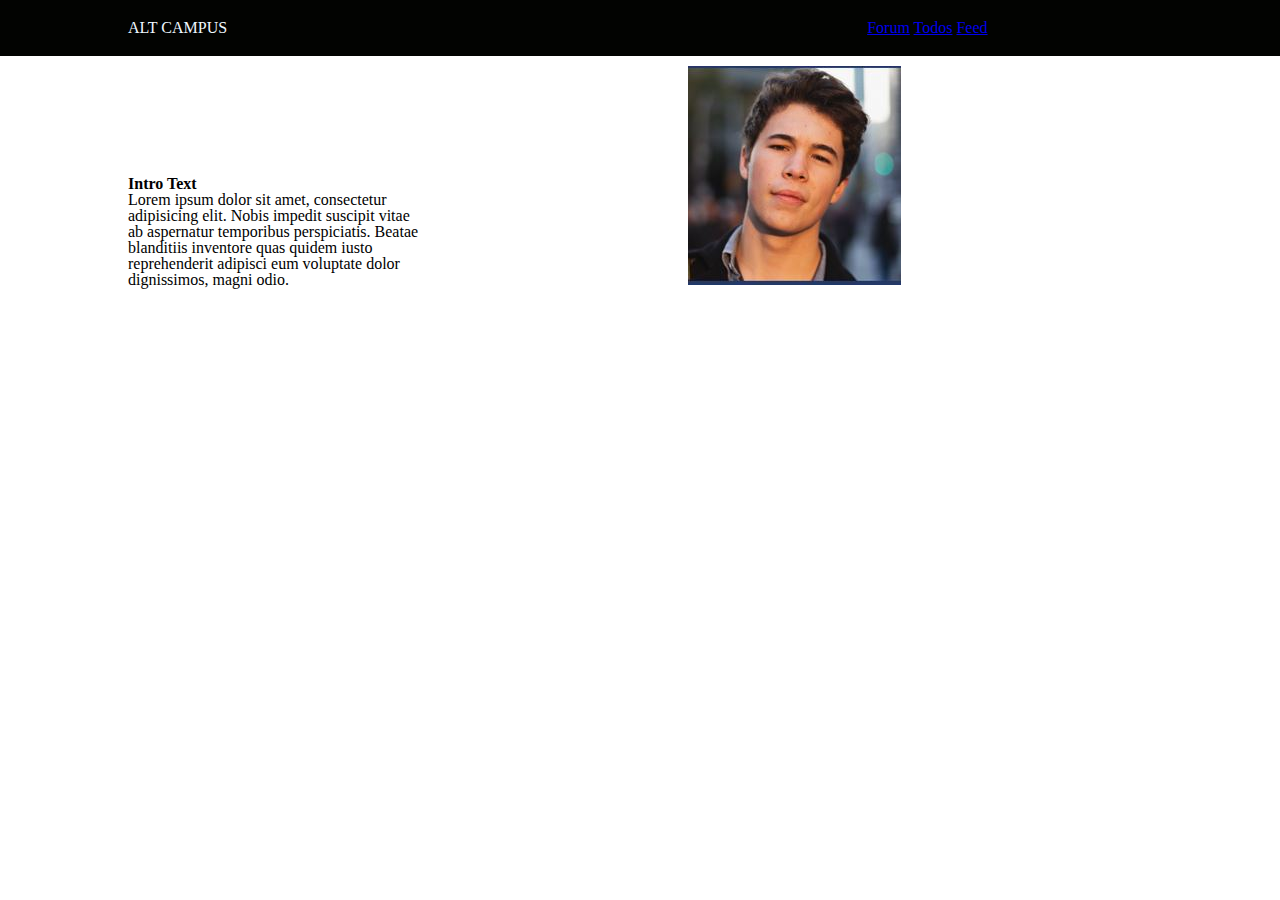
<file: block-BHaaax/index.html>
<!DOCTYPE html>
<html lang="en">

<head>
  <meta charset="UTF-8">
  <meta http-equiv="X-UA-Compatible" content="IE=edge">
  <meta name="viewport" content="width=device-width, initial-scale=1.0">
  <title>Document</title>
  <link rel="stylesheet" href="style.css">
</head>

<body>
  <header>
    <div class="header">
      <div class="logo">
        <h1>ALT CAMPUS</h1>
       </div><!--
        --><div class="navigation">
        <nav>
          <a href="#">Forum</a>
          <a href="#">Todos</a>
          <a href="#">Feed</a>
        </nav>
      </div>
    </div>
  </header>
  <!-- done -->
  <main>
    <section>
      <article>
        <div class="article">
          <h2>Intro Text</h2>
          <p>Lorem ipsum dolor sit amet, consectetur adipisicing elit. Nobis impedit suscipit vitae ab aspernatur temporibus perspiciatis. Beatae blanditiis inventore quas quidem iusto reprehenderit adipisci eum voluptate dolor dignissimos, magni odio.</p>
        </div>
        <div class="image">
          <img src="Capture.JPG" alt="img">
        </div>
      </article>
    </section>
  </main>
  <footer></footer>
</body>

</html>
</file>
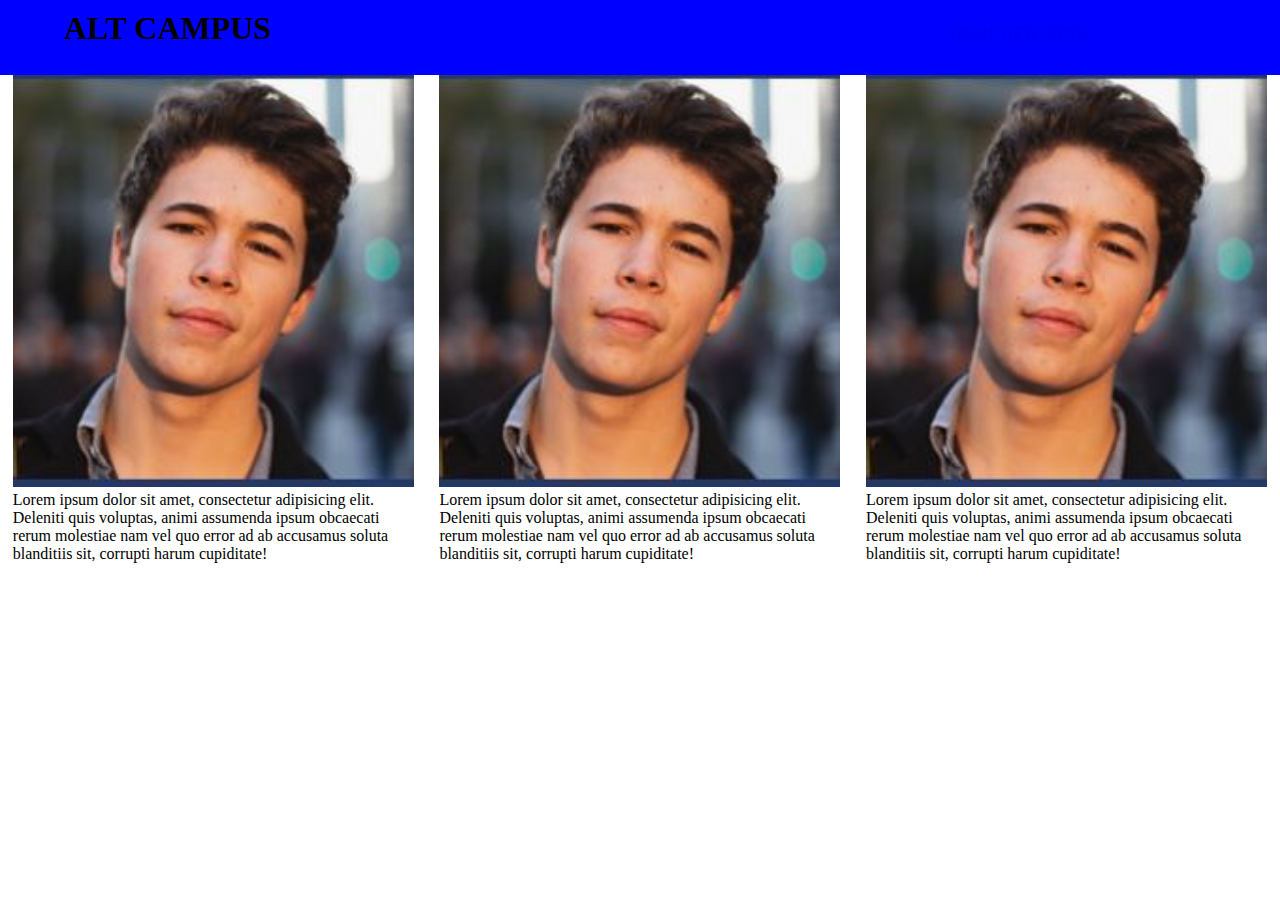
<file: block-BHaaba/index.html>
<!-- ### Exercise 2

1. Create a simple page having a header, main content, and a footer.

2. Inside the header keep the brand name to the left and all the navigation to the right.

3. Inside the main content crate three columns. In each column take one image and a paragraph below the image.
4. Using float is necessary. -->
<!DOCTYPE html>
<html lang="en">
  <!-- add -->
<head>
  <meta charset="UTF-8">
  <meta http-equiv="X-UA-Compatible" content="IE=edge">
  <meta name="viewport" content="width=device-width, initial-scale=1.0">
  <title>Document</title>
  <link rel="stylesheet" href="style.css">
</head>
<body>
  <header class="clearfix">
    <h1 class="head">ALT CAMPUS</h1>
    <nav>
      <a href="#">HOME</a>
      <a href="#">NEW!</a>
      <a href="#">FEED</a>
    </nav>
  </header>
  <main class="clearfix">
    <div>
      <img src="Capture.JPG" alt="">
      <p>Lorem ipsum dolor sit amet, consectetur adipisicing elit. Deleniti quis voluptas, animi assumenda ipsum obcaecati rerum molestiae nam vel quo error ad ab accusamus soluta blanditiis sit, corrupti harum cupiditate!</p>
    </div>
    <div><img src="Capture.JPG" alt="">
    <p>Lorem ipsum dolor sit amet, consectetur adipisicing elit. Deleniti quis voluptas, animi assumenda ipsum obcaecati
      rerum molestiae nam vel quo error ad ab accusamus soluta blanditiis sit, corrupti harum cupiditate!</p></div>
    <div><img src="Capture.JPG" alt="">
    <p>Lorem ipsum dolor sit amet, consectetur adipisicing elit. Deleniti quis voluptas, animi assumenda ipsum obcaecati
      rerum molestiae nam vel quo error ad ab accusamus soluta blanditiis sit, corrupti harum cupiditate!</p></div>
  </main>
  <footer></footer>
</body>
</html>
</file>
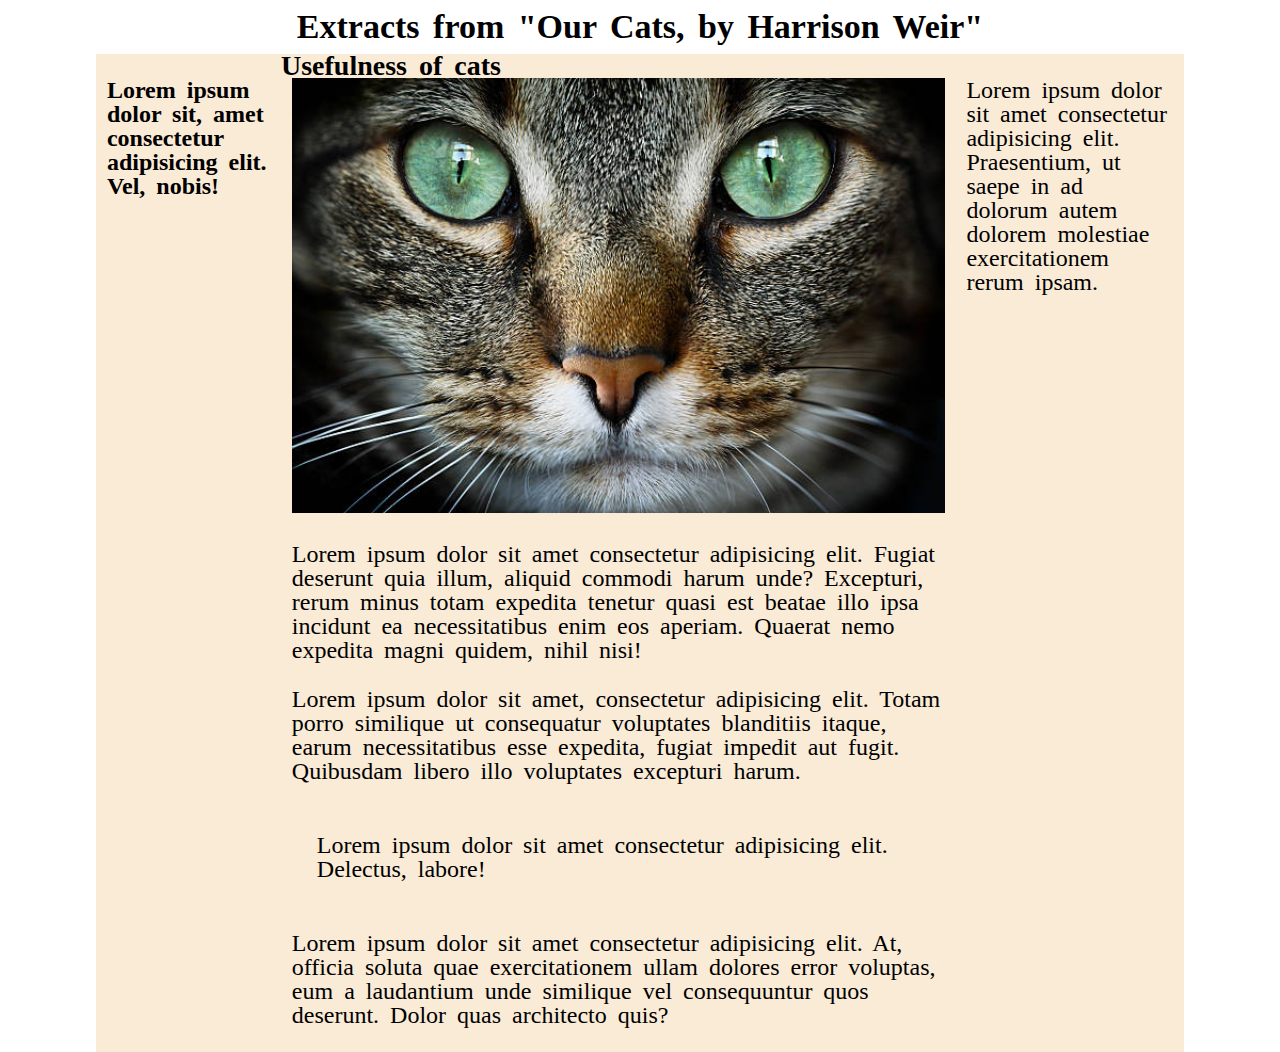
<file: block-BHaabd/index.html>
<!-- 
### Create a page according to the layout shown below

![Positioning Content Exercise 1](https://raw.githubusercontent.com/suraj122/AC-STYLE-images/master/positioning-content/ex-1.png)

- Using CSS resets is necessary.
- Use semantic tags and keep the nesting and indentation proper. -->
<!DOCTYPE html>
<html lang="en">

<head>
  <meta charset="UTF-8">
  <meta http-equiv="X-UA-Compatible" content="IE=edge">
  <meta name="viewport" content="width=device-width, initial-scale=1.0">
  <title>Usefulness of Cats</title>
  <link rel="stylesheet" href="style.css">
</head>

<body>
  <header>
    <div class="container">
      <h1>Extracts from "Our Cats, by Harrison Weir"</h1>
    </div>
  </header>
  <main>

    <article>

      <div class="container clearfix">
        <h2>Usefulness of cats</h2>
        <aside>
          <div class="col col-1">
            <h4>Lorem ipsum dolor sit, amet consectetur adipisicing elit. Vel, nobis!</h4>
          </div>
        </aside>
        <section>
          <div class="col col-2">

            <img src="cat.jpg" alt="cat-image">
            <p>Lorem ipsum dolor sit amet consectetur adipisicing elit. Fugiat deserunt quia illum, aliquid commodi
              harum unde? Excepturi, rerum minus totam expedita tenetur quasi est beatae illo ipsa incidunt ea
              necessitatibus enim eos aperiam. Quaerat nemo expedita magni quidem, nihil nisi!

            </p>
            <p>Lorem ipsum dolor sit amet, consectetur adipisicing elit. Totam porro similique ut consequatur voluptates
              blanditiis itaque, earum necessitatibus esse expedita, fugiat impedit aut fugit. Quibusdam libero illo
              voluptates excepturi harum.</p>
            <p class="quote">Lorem ipsum dolor sit amet consectetur adipisicing elit. Delectus, labore!</p>
            <p>Lorem ipsum dolor sit amet consectetur adipisicing elit. At, officia soluta quae exercitationem ullam
              dolores error voluptas, eum a laudantium unde similique vel consequuntur quos deserunt. Dolor quas
              architecto quis?</p>
          </div>
        </section>
        <aside>
          <div class="col col-3">
            <h5>Lorem ipsum dolor sit amet consectetur adipisicing elit. Praesentium, ut saepe in ad dolorum autem
              dolorem molestiae exercitationem rerum ipsam.</h5>
          </div>
          <!-- add -->
        </aside>
      </div>
    </article>
  </main>
</body>

</html>
</file>
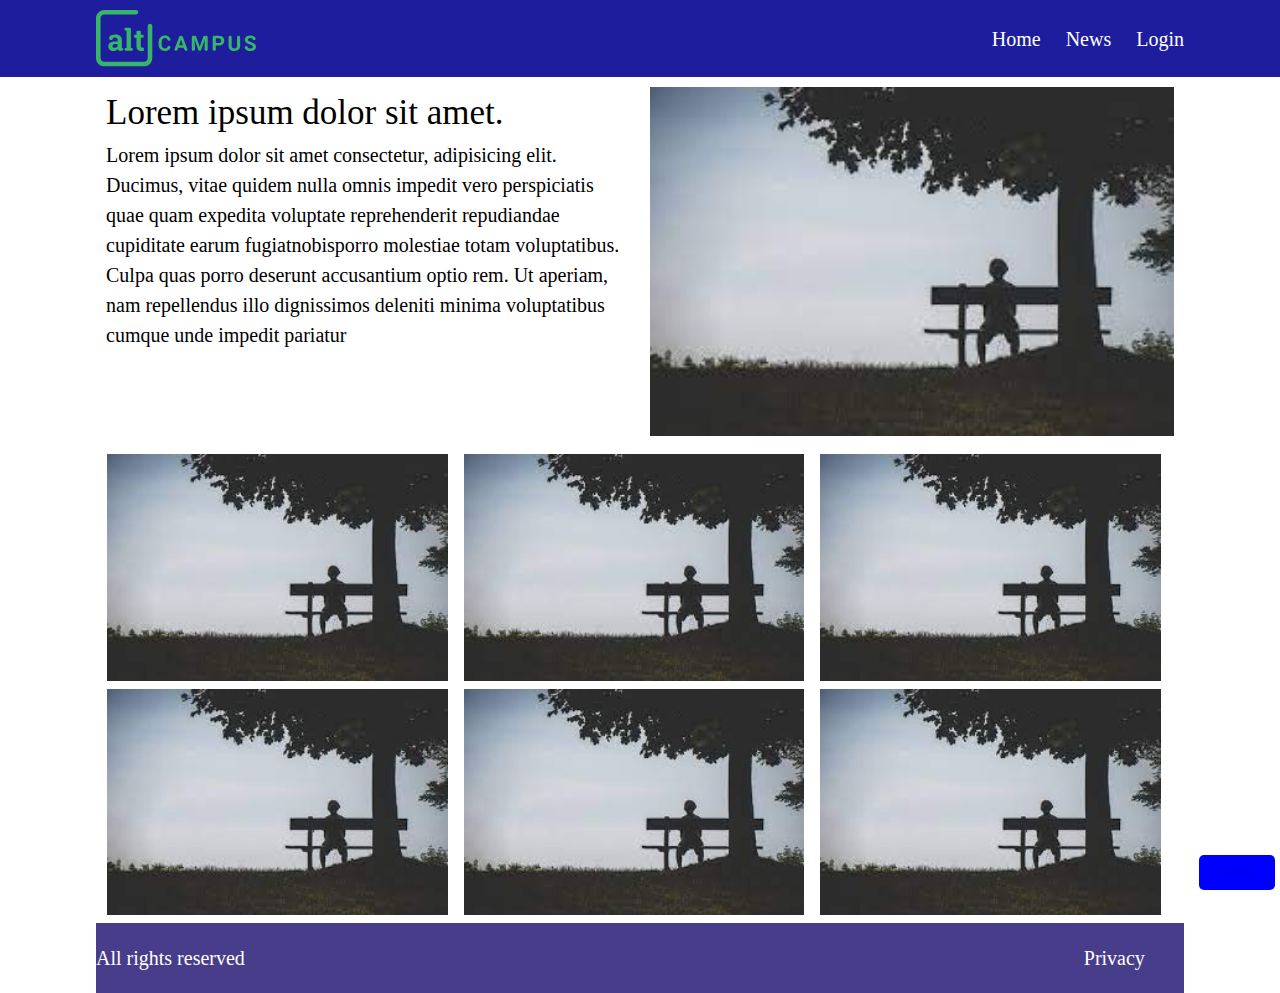
<file: block-BHaabg/index.html>
<!-- ### Exercise

1. Create a simple page having a header, main content, and a footer.

2. Inside the header keep the logo to the left and all the navigation to the right.

3. The header must be fixed at the top of the page.

4. Inside the main content take an article section having two columns. In the first column put a heading and some introductory text of the article and in the second column take an image.

5. After the article section, take a gallery section, in which there will be two rows and in both the row there will be three columns. Each column must have a different image.

6. After the gallery section footer will come.

7. Take a circular button at the right bottom corner of the page and keep its position fixed. The button should always take to the top of the page once clicked. -->
<!DOCTYPE html>
<html lang="en">

<head>
  <meta charset="UTF-8">
  <meta http-equiv="X-UA-Compatible" content="IE=edge">
  <meta name="viewport" content="width=device-width, initial-scale=1.0">
  <title>Assignment 2</title>
  <link rel="stylesheet" href="style.css">
</head>
<!-- done -->
<body>
  <header>
    <div class="container">
      <img src="logo.svg" alt="" class="logo" id="top">
      <div class="nav">
        <nav">
          <a href="#">Home</a>
          <a href="#">News</a>
          <a href="#">Login</a>
          </nav>
      </div>
    </div>
  </header>
  <main>
    <article>
      <div class="container">
        <div class="left">
          <h1>Lorem ipsum dolor sit amet.</h1>
          <p>Lorem ipsum dolor sit amet consectetur, adipisicing elit. Ducimus, vitae quidem nulla omnis       
            impedit vero perspiciatis quae quam expedita voluptate reprehenderit repudiandae cupiditate earum fugiatnobisporro
            molestiae totam voluptatibus. Culpa quas porro deserunt accusantium optio rem. Ut aperiam, nam repellendus
            illo dignissimos deleniti minima voluptatibus cumque unde impedit pariatur
          </p>
        </div><!--
        --><div class="right">
          <img src="download.jpg" alt="">
        </div>
      </div>
    </article>
    <section class="gallery container">
      <div class="row1">
        <div><img src="download.jpg" alt=""></div>
        <div><img src="download.jpg" alt=""></div>
        <div><img src="download.jpg" alt=""></div>
      </div>
      <div class="row2">
        <div><img src="download.jpg" alt=""></div>
        <div><img src="download.jpg" alt=""></div>
        <div><img src="download.jpg" alt=""></div>
      </div>
      <button><a href="#top">BACK</a></button>
    </section>
  </main>
  <footer class="container clearflow">
    <div class="left-foot">
      <p>All rights reserved</p>
    </div><!--
     --><div class="right-foot">
      <a href="#">Privacy</a>
    </div>
  </footer>
</body>

</html>
</file>
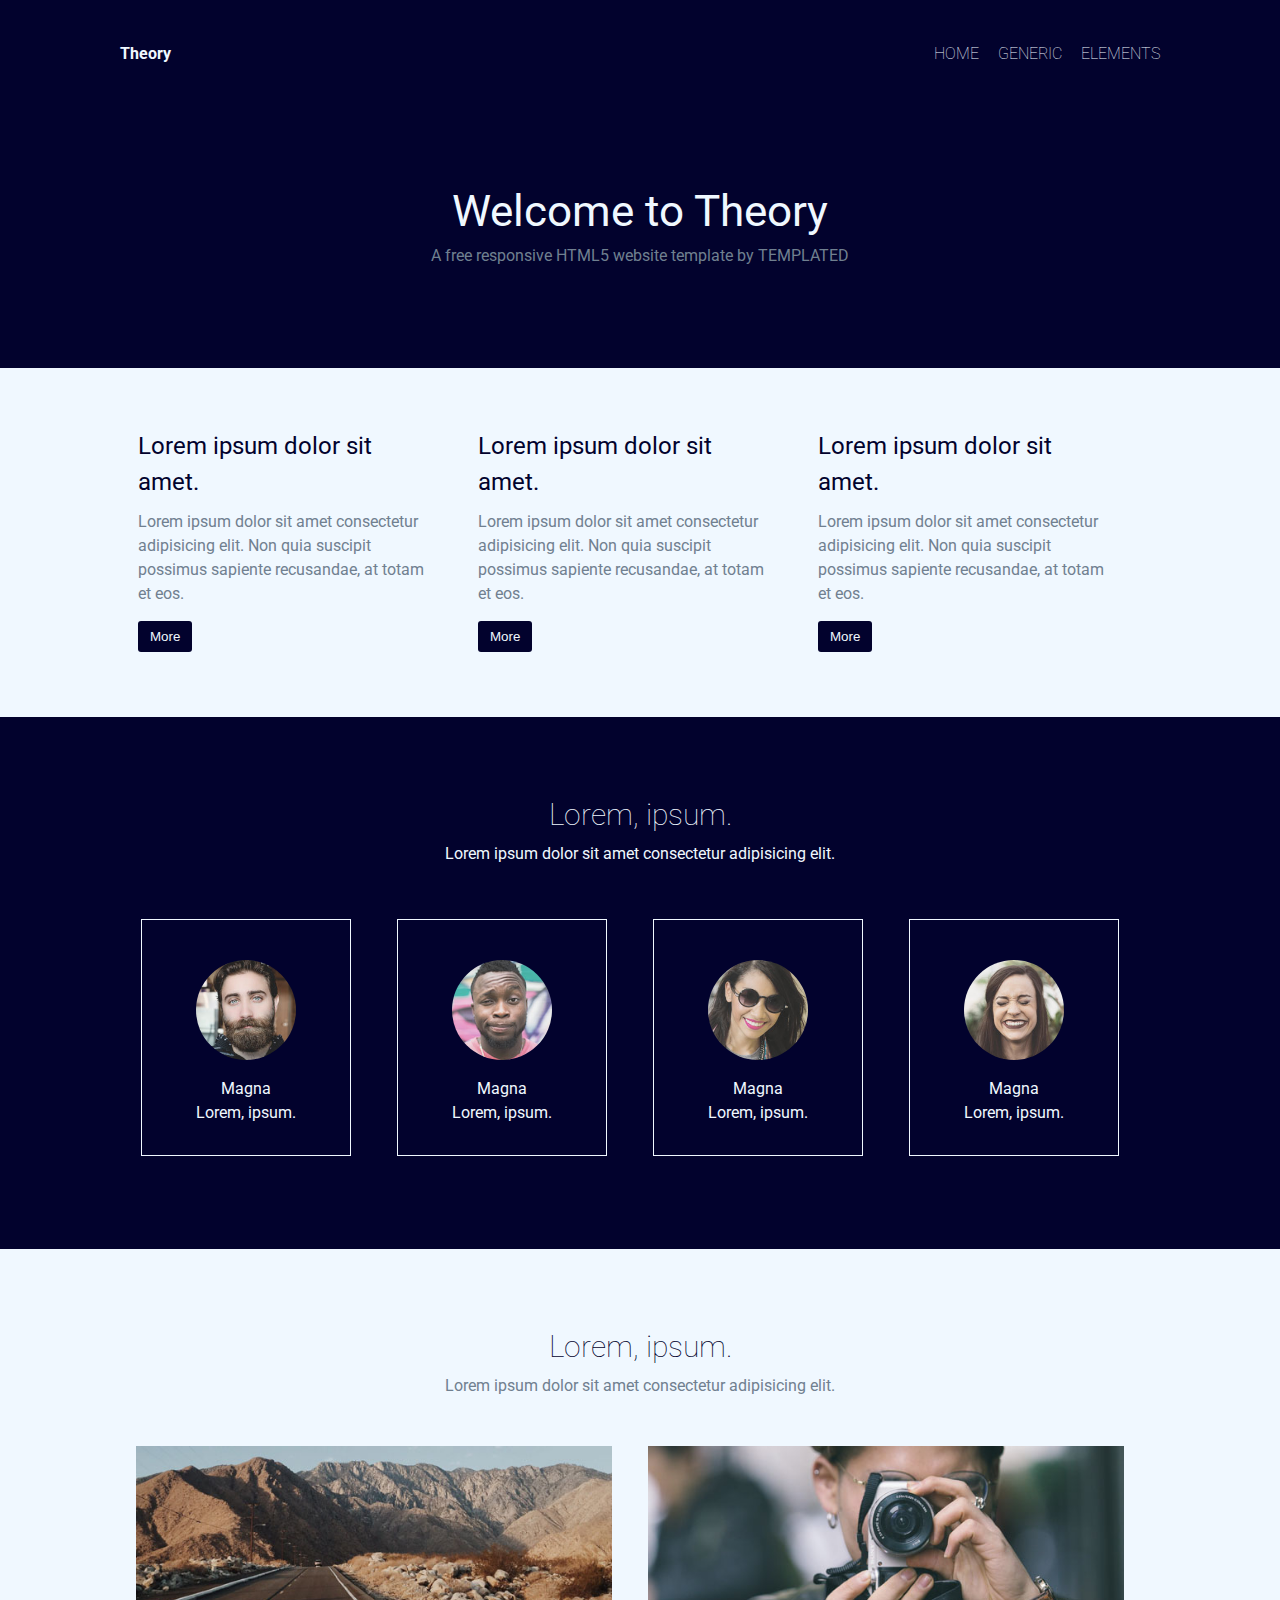
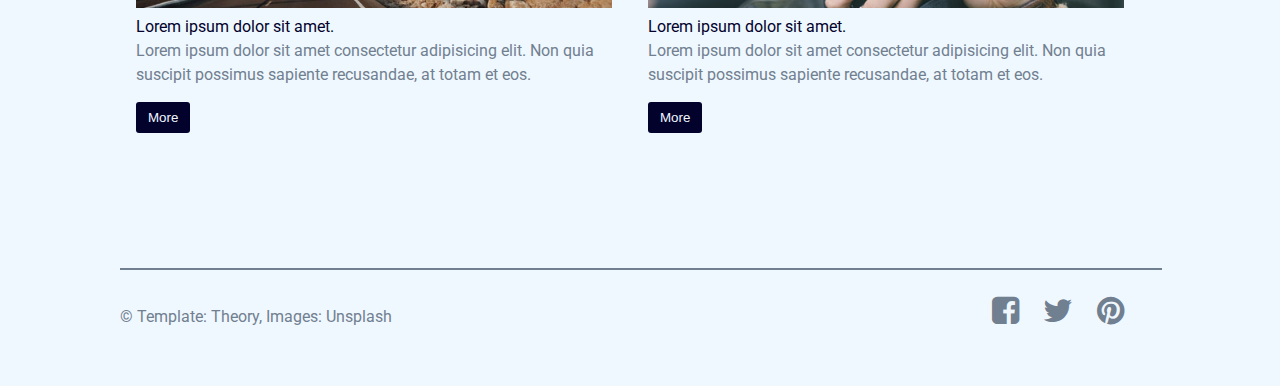
<file: block-BHaabh/index.html>
<!-- 
### Create a page according to the layout shown below
done
![Positioning Content Exercise 2](https://raw.githubusercontent.com/suraj122/AC-STYLE-images/master/positioning-content/ex-2.png)

- Using CSS resets is necessary.
- Use semantic tags and keep the nesting and indentation proper. -->
<!DOCTYPE html>
<html lang="en">

<head>
  <meta charset="UTF-8">
  <meta http-equiv="X-UA-Compatible" content="IE=edge">
  <meta name="viewport" content="width=device-width, initial-scale=1.0">
  <title>Theory</title>
  <link rel="stylesheet" href="style.css">
  <link rel="stylesheet" href="https://cdnjs.cloudflare.com/ajax/libs/font-awesome/4.7.0/css/font-awesome.min.css">
</head>

<body>
  <header>
    <div class="container clearfix">
      <h5 class="logo">Theory</h5>
      <nav class="nav">
        <a href="#">Home</a>
        <a href="#">Generic</a>
        <a href="#">Elements</a>
      </nav>
    </div>
  </header>
  <main>
    <section>
      <article class="hero">
        <h1>Welcome to Theory</h1>
        <p>A free responsive HTML5 website template by TEMPLATED</p>
      </article>
      <article class="row-1">
        <div class="col-1-3 container">
          <div>
            <h4>Lorem ipsum dolor sit amet.</h4>
            <p>Lorem ipsum dolor sit amet consectetur adipisicing elit. Non quia suscipit possimus sapiente recusandae,
              at
              totam et eos.</p>
            <button>More</button>
          </div>
          <!--
          -->
          <div>
            <h4>Lorem ipsum dolor sit amet.</h4>
            <p>Lorem ipsum dolor sit amet consectetur adipisicing elit. Non quia suscipit possimus sapiente recusandae,
              at
              totam et
              eos.</p>
            <button>More</button>
          </div>
          <!--
          -->
          <div>
            <h4>Lorem ipsum dolor sit amet.</h4>
            <p>Lorem ipsum dolor sit amet consectetur adipisicing elit. Non quia suscipit possimus sapiente recusandae,
              at
              totam et
              eos.</p>
            <button>More</button>
          </div>
        </div>
      </article>
      <article class="row-2">
        <h4>Lorem, ipsum.</h4>
        <p>Lorem ipsum dolor sit amet consectetur adipisicing elit.</p>
        <div class="container people">
          <div>
            <img src="assets/pic05.jpg" alt="">
            <p><em>Magna</em></p>
            <p>Lorem, ipsum.</p>
          </div>
          <!--
            -->
          <div>
            <img src="assets/pic03.jpg" alt="">
            <p><em>Magna</em></p>
            <p>Lorem, ipsum.</p>
          </div>
          <!--
            -->
          <div>
            <img src="assets/pic06.jpg" alt="">
            <p><em>Magna</em></p>
            <p>Lorem, ipsum.</p>
          </div>
          <!--
            -->
          <div>
            <img src="assets/pic04.jpg" alt="">
            <p><em>Magna</em></p>
            <p>Lorem, ipsum.</p>
          </div>
        </div>
      </article>
      <article class="row-3">
        <h4>Lorem, ipsum.</h4>
        <p class="p-hero">Lorem ipsum dolor sit amet consectetur adipisicing elit.</p>
        <div class="container places">
          <div>
            <img src="assets/pic01.jpg" alt="">
            <h5>Lorem ipsum dolor sit amet.</h5>
            <p>Lorem ipsum dolor sit amet consectetur adipisicing elit. Non quia suscipit possimus sapiente recusandae,
              at
              totam et
              eos.</p>
            <button>More</button>
          </div>
          <!-- 
            -->
          <div>
            <img src="assets/pic02.jpg" alt="">
            <h5>Lorem ipsum dolor sit amet.</h5>
            <p>Lorem ipsum dolor sit amet consectetur adipisicing elit. Non quia suscipit possimus sapiente recusandae,
              at
              totam et
              eos.</p>
            <button>More</button>
          </div>
        </div>
        </div>
      </article>
    </section>
  </main>
  <footer>

    <div class="container footer">
      <hr>
      <div>
        <p>&copy; Template: Theory, Images: Unsplash</p>
      </div>
      <div>
        <!-- add -->
        <nav class="icons">
          <a href="#"><i class="fa fa-2x fa-facebook-square"></i></a>
          <a href="#"><i class="fa fa-2x fa-twitter"></i></a>
          <a href="#"><i class="fa fa-2x fa-pinterest"></i></a>
        </nav>
      </div>
    </div>
  </footer>
</body>

</html>

<!--  -->
</file>
<file: block-BHaaax/style.css>
html, body, div, span, applet, object, iframe,
h1, h2, h3, h4, h5, h6, p, blockquote, pre,
a, abbr, acronym, address, big, cite, code,
del, dfn, em, img, ins, kbd, q, s, samp,
small, strike, strong, sub, sup, tt, var,
b, u, i, center,
dl, dt, dd, ol, ul, li,
fieldset, form, label, legend,
table, caption, tbody, tfoot, thead, tr, th, td,
article, aside, canvas, details, embed, 
figure, figcaption, footer, header, hgroup, 
menu, nav, output, ruby, section, summary,
time, mark, audio, video {
	margin: 0;
	padding: 0;
	border: 0;
	font-size: 100%;
	font: inherit;
	vertical-align: baseline;
}
/* HTML5 display-role reset for older browsers */
article, aside, details, figcaption, figure, 
footer, header, hgroup, menu, nav, section {
	display: block;
}
body {
	line-height: 1;
}
ol, ul {
	list-style: none;
}
blockquote, q {
	quotes: none;
}
blockquote:before, blockquote:after,
q:before, q:after {
	content: '';
	content: none;
}
table {
	border-collapse: collapse;
	border-spacing: 0;
}
/* header */
header{
  background-color: rgb(2, 3, 1);
  color: aliceblue;
}
.logo{
  display: inline-block;
  padding: 20px 10%;
}
.navigation{
  display: inline-block;
  margin-left: 40%;
}
.article, .image{
  display: inline-block;
  margin: 10px 10%;
  width: 300px;
}
h2{
  font-weight: bolder;
}
</file>
<file: block-BHaaba/style.css>
*{
  margin: 0;
  padding: 0;
}
header{
  background-color: blue;
  height: 75px;
}
header h1{
  float: left;
}
.clearfix::after, .clearfix::before{
  content: "";
  display: table;
}
.clearfix::after{
  clear: both;
}
header nav{
  float: right;
  padding: 25px 15% 25px 0 ;
}
.head{
  padding: 10px 5%;
}
main div{
  width: 31.33%;
  float: left;
 margin: 0px 1%;
}
img{
  width: 100%;
}
</file>
<file: block-BHaabd/style.css>
/* css resets */
html, body, div, span, applet, object, iframe,
h1, h2, h3, h4, h5, h6, p, blockquote, pre,
a, abbr, acronym, address, big, cite, code,
del, dfn, em, img, ins, kbd, q, s, samp,
small, strike, strong, sub, sup, tt, var,
b, u, i, center,
dl, dt, dd, ol, ul, li,
fieldset, form, label, legend,
table, caption, tbody, tfoot, thead, tr, th, td,
article, aside, canvas, details, embed, 
figure, figcaption, footer, header, hgroup, 
menu, nav, output, ruby, section, summary,
time, mark, audio, video {
	margin: 0;
	padding: 0;
	border: 0;
	font-size: 100%;
	font: inherit;
	vertical-align: baseline;
}
/* HTML5 display-role reset for older browsers */
article, aside, details, figcaption, figure, 
footer, header, hgroup, menu, nav, section {
	display: block;
}
body {
	line-height: 1;
}
ol, ul {
	list-style: none;
}
blockquote, q {
	quotes: none;
}
blockquote:before, blockquote:after,
q:before, q:after {
	content: '';
	content: none;
}
table {
	border-collapse: collapse;
	border-spacing: 0;
}
/* custom css */
body{
  word-spacing: 5px;
  font-size: 24px;
  line-height: 24px;
}
header{
  text-align: center;
  font-size: 34px;
  font-weight: bolder;
}
header h1{
  padding: 15px;
}
.container{
  max-width: 85%;
  margin: 0 auto;
  
}
.col{
  padding: 0 1%;
}
.col-1{
  float: left;
  width: 15%;
}
.col-2{
  float: left;
  width: 60%;
}
img{
  width: 100%;
}
.col-3{
  float: right;
  width: 19%;
}
h4{
  font-weight: bold;
}

.clearfix::after, .clearfix::before{
  display: table;
  content: "";
}
.clearfix::after{
  clear: both;
}
.clearfix{
  background-color: antiquewhite;
}
p{
  margin: 25px 0;
}
.quote{
  padding: 25px;
}
h2{
  padding-left: 17%;
  font-weight: bold;
  font-size: 28px;
}
</file>
<file: block-BHaabg/style.css>
/* css reset */
html, body, div, span, applet, object, iframe,
h1, h2, h3, h4, h5, h6, p, blockquote, pre,
a, abbr, acronym, address, big, cite, code,
del, dfn, em, img, ins, kbd, q, s, samp,
small, strike, strong, sub, sup, tt, var,
b, u, i, center,
dl, dt, dd, ol, ul, li,
fieldset, form, label, legend,
table, caption, tbody, tfoot, thead, tr, th, td,
article, aside, canvas, details, embed, 
figure, figcaption, footer, header, hgroup, 
menu, nav, output, ruby, section, summary,
time, mark, audio, video {
	margin: 0;
	padding: 0;
	border: 0;
	font-size: 100%;
	font: inherit;
	vertical-align: baseline;
}
/* HTML5 display-role reset for older browsers */
article, aside, details, figcaption, figure, 
footer, header, hgroup, menu, nav, section {
	display: block;
}
body {
	line-height: 1.5;
  font-size: 20px;
}
ol, ul {
	list-style: none;
}
blockquote, q {
	quotes: none;
}
blockquote:before, blockquote:after,
q:before, q:after {
	content: '';
	content: none;
}
table {
	border-collapse: collapse;
	border-spacing: 0;
}
/* custom css */
.clearflow::after, .clearflow::before{
  display: table;
  content: "";
}
.clearflow::after{
  clear: both;
}
.container{
  max-width: 85%;
  margin: 0 auto;
}
header{
  background-color: rgb(29, 29, 158);
  font-size: 0;
  padding: 10px 0;
  color: white;
}
.nav{
 width: calc(100% - 159.994px);
 text-align: right;
font-size: 20px;
}
.nav a{
  text-decoration: none;
  margin-left: 20px;
  color: white;
}
.logo, .nav{
  display: inline-block;
  vertical-align: middle;
}
.left, .right{
  width: 50%;
  display: inline-block;
  padding: 10px;
  box-sizing: border-box;
  vertical-align: top;
}
.right img{
  width: 100%;
}
h1{
  font-size: 35px;
  font-weight: 500;
}
.row1 div{
  display: inline-block;
  width: 31.33%;
  margin-left: 1%;
}
.row1 img{
  width: 100%;
}
.row2 div{
  display: inline-block;
  width: 31.33%;
  margin-left: 1%;
}
.row2 img{
  width: 100%;
}
footer{
  background-color: darkslateblue;
  color: white;
  padding: 20px 0;
}
.left-foot{
  display: inline-block;
}
.right-foot{
  display: inline-block;
  width: 900px;
  text-align: right;
}
.right-foot a{
  text-decoration: none;
  color: white;
}
button{
  border: none;
  border-radius: 5px;
  padding: 10px 20px;
  background-color: blue;
  right: 5px;
  bottom: 10px;
  position: fixed;
}
button a{
  text-decoration: none;
  
}
</file>
<file: block-BHaabh/style.css>
@import url('https://fonts.googleapis.com/css2?family=Roboto:ital,wght@0,400;1,400&display=swap');
/* css reset */
html, body, div, span, applet, object, iframe,
h1, h2, h3, h4, h5, h6, p, blockquote, pre,
a, abbr, acronym, address, big, cite, code,
del, dfn, em, img, ins, kbd, q, s, samp,
small, strike, strong, sub, sup, tt, var,
b, u, i, center,
dl, dt, dd, ol, ul, li,
fieldset, form, label, legend,
table, caption, tbody, tfoot, thead, tr, th, td,
article, aside, canvas, details, embed, 
figure, figcaption, footer, header, hgroup, 
menu, nav, output, ruby, section, summary,
time, mark, audio, video {
	margin: 0;
	padding: 0;
	border: 0;
	font-size: 100%;
	font: inherit;
	vertical-align: baseline;
}
/* HTML5 display-role reset for older browsers */
article, aside, details, figcaption, figure, 
footer, header, hgroup, menu, nav, section {
	display: block;
}
body {
	line-height: 1;
}
ol, ul {
	list-style: none;
}
blockquote, q {
	quotes: none;
}
blockquote:before, blockquote:after,
q:before, q:after {
	content: '';
	content: none;
}
table {
	border-collapse: collapse;
	border-spacing: 0;
}

/* custom css */
body{
font-family: 'Roboto', sans-serif;
line-height: 1.5;
font-size: 16px;
color: aliceblue;
}

.container{
  max-width: 1040px;
  margin: 0 auto;
  padding: 32px;
}
.clearfix::before, .clearfix::after{
  display: table;
  content: "";
}
.clearfix::after{
  clear: both;
}
/* header */
header{
  background-color: rgb(2, 2, 45);
  padding: 10px;
}
.logo{
  float: left;
  font-weight: bold;
}
.nav{
  float: right;
}
.nav a {
  text-decoration: none;
  color: aliceblue;
  margin-left: 15px;
  text-transform: uppercase;
  font-weight: lighter;
}
/* article-1 */
.hero{
  text-align: center;
  background-color: rgb(2, 2, 45);
  padding-top: 70px;
  padding-bottom: 100px;
}
.hero h1{
  font-size: 44px;
}
/* row-1 */
.row-1{
  background-color: aliceblue;
  color: slategray;
}
.col-1-3 div{
  display: inline-block;
  width: 300px;
  margin: 18px;
}
.row-1 h4{
  color: rgb(2, 2, 45);
  font-size: 24px;
  margin: 10px 0;
}
button{
  border: none;
  color: aliceblue;
  background-color: rgb(2, 2, 45);
  padding: 8px 12px;
  border-radius: 3px;
  margin: 15px 0;
}
/* row-2 */
.row-2{
  background-color: rgb(2, 2, 45);
  color: aliceblue;
  padding: 40px 0;
}
.row-2 h4,.row-2 p{
  color: aliceblue;
  text-align: center;
}
.row-2 h4{
  padding-top: 35px;
  font-size: 30px;
  font-weight: lighter;
  margin-bottom: 5px;
}
.people div{
  width: 210px;
  margin: 21px;
  border: 1px solid aliceblue;
  box-sizing: border-box;
  display: inline-block;
  padding: 30px 0;
}
.people img{
  width: 100px;
  height: 100px;
  object-fit: cover;
  margin: 10px 54px;
  border-radius: 50%;
}
/* row-3 */
.row-3{
  background-color: aliceblue;
  padding: 40px 0;
}
.row-3 h5{
   color: rgb(2, 2, 45);
}
.row-3 p{
  color: slategray;
}
.p-hero{
  color: slategray;
  text-align: center;
}
.row-3 h4{
  padding-top: 35px;
  font-size: 30px;
  font-weight: lighter;
  margin-bottom: 5px;
  color: rgb(2, 2, 45);
  text-align: center;
}
.places div{
  width: 476px;
  display: inline-block;
  margin: 16px;
}
.places img{
  width: 100%;
}
hr{
  width: 1040px;
  margin: 0px auto;
  border: none;
  border: 1px solid slategray;
  
}
.icons a, p{
  text-decoration: none;
  color: slategray;

}
footer{
  background-color: aliceblue;
}
i{
  margin-left: 20px;
}
.footer div{
  display: inline-block;
  width: 500px;
  padding: 25px 0;
}
.footer nav{
  text-align: right;
}
</file>
